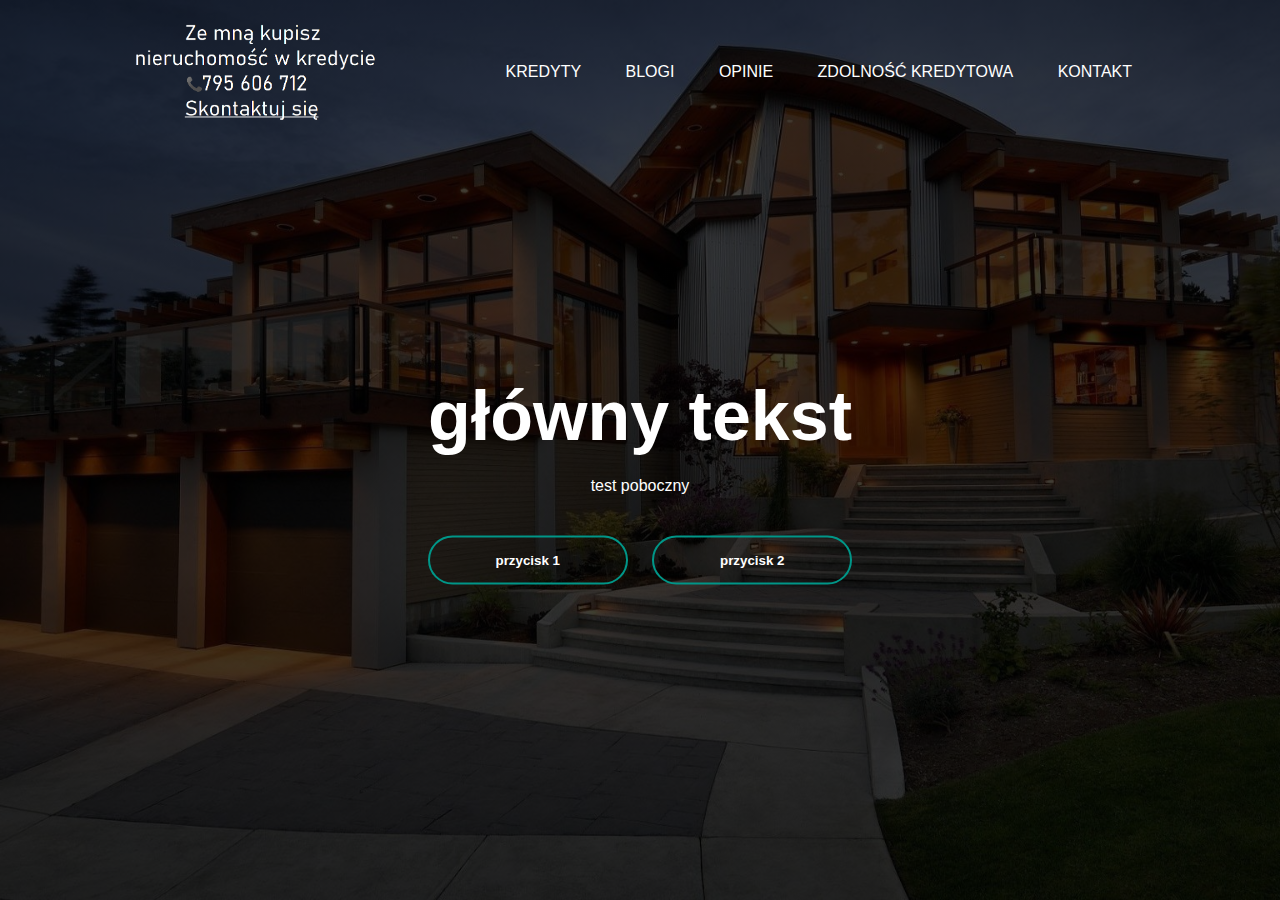
<file: index.html>
<html>
    <head>
        <meta charset="UTF-8">
        <meta name="viewport" content="width=devide-width, initial-scale=1.0">
        <title>Strona internetowa - Kredyty </title>
        <link rel="stylesheet" href="style.css">
    </head>
<body>
    <div class="banner">
    <div class ="navbar">
        <a href="file:///C:/Users/user/Desktop/html/Kontakt.html">                                                          
        <img src="Bez%20nazwy5.png" class="logo">
                                    </a>                                
        <ul>
            
            <li><a href="file:///C:/Users/user/Desktop/html/Kredyty.html">Kredyty</a></li>
            <li><a href="file:///C:/Users/user/Desktop/html/blogi.html">Blogi</a></li>
            <li><a href="file:///C:/Users/user/Desktop/html/opinie.html">Opinie</a></li>
            <li><a href="file:///C:/Users/user/Desktop/html/zdolnosckredytowa.html">zdolność kredytowa</a></li>
            <li><a href="file:///C:/Users/user/Desktop/html/Kontakt.html">kontakt</a></li>
        </ul>
    </div>
        
        <div class="content">
            <h1>główny tekst</h1>
            <p>test poboczny</p>
            <div>
                <button type="button"><span></span>przycisk 1</button>
                <button type="button"><span></span>przycisk 2</button>
            </div>
        </div>
    
    </div>
    
    

</body>
</html>
</file>
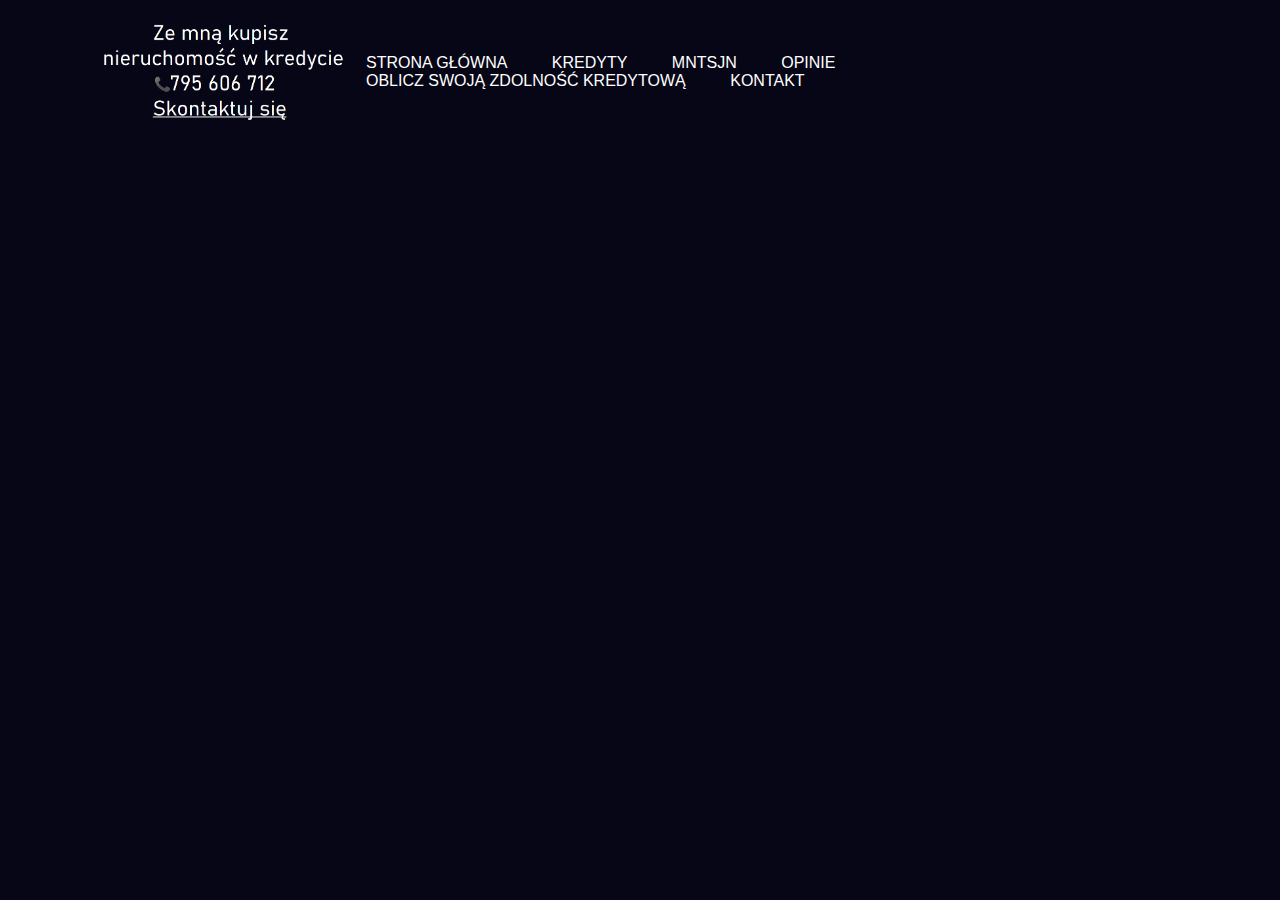
<file: budowa domu.html>
<html>
    <head>
        <meta charset="UTF-8">
        <meta name="viewport" content="width=devide-width, initial-scale=1.0">
        <title>Strona internetowa - Budowa domu </title>
        <link rel="stylesheet" href="stylebudowa%20domu.css">
    </head> 
    <body>
           <div class="banner">
            <div class="navbar">
                <a href="file:///C:/Users/user/Desktop/strona%20int/Kontakt.html">
         <img src="Bez%20nazwy5.png" class="logo">
                    </a>
                
                
                
         
         <ul>
            <li><a href="file:///C:/Users/user/Desktop/strona%20int/index.html#">Strona Główna</a></li>
            <li><a href="file:///C:/Users/user/Desktop/strona%20int/Kredyty.html">Kredyty</a></li>
            <li><a href="#">mntsjn</a></li>
            <li><a href="file:///C:/Users/user/Desktop/strona%20int/opinie.html">Opinie</a></li>
            <li><a href="file:///C:/Users/user/Desktop/strona%20int/zdolnosckredytowa.html">oblicz swoją zdolność kredytową</a></li>
            <li><a href="file:///C:/Users/user/Desktop/strona%20int/Kontakt.html">kontakt</a></li>
        </ul>
         
         </div>
            </div>
    
    
    
    
    </body>  
</html>
</file>
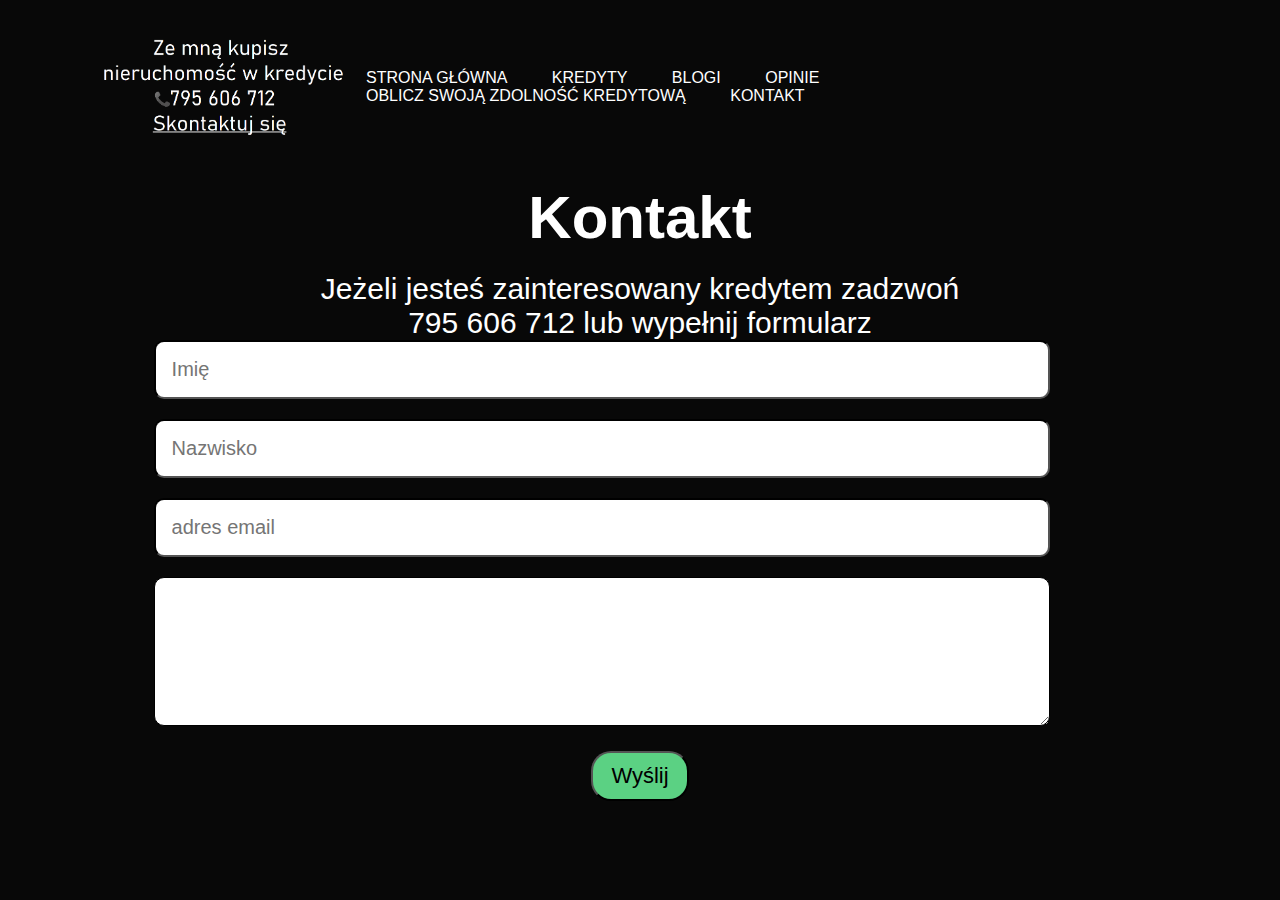
<file: Kontakt.html>
<html>
    <head>
        <meta charset="UTF-8">
        <meta name="viewport" content="width=devide-width, initial-scale=1.0">
        <title>Strona internetowa - Kontakt </title>
        <link rel="stylesheet" href="stylekontakt.css">
    </head>
    <body>
        <form action="https://formspree.io/f/xdoqkvwg" method="POST">
     <div class="banner">
            <div class="navbar">
                <a href="file:///C:/Users/user/Desktop/html/Kontakt.html">
         <img src="Bez%20nazwy5.png" class="logo">
         
         <ul>
            <li><a href="file:///C:/Users/user/Desktop/html/index.html#">Strona Główna</a></li>
            <li><a href="file:///C:/Users/user/Desktop/strona%20int/Kredyty.html">Kredyty</a></li>
            <li><a href="file:///C:/Users/user/Desktop/html/blogi.html">Blogi</a></li>
            <li><a href="file:///C:/Users/user/Desktop/strona%20int/opinie.html">Opinie</a></li>
            <li><a href="file:///C:/Users/user/Desktop/strona%20int/zdolnosckredytowa.html">oblicz swoją zdolność kredytową</a></li>
            <li><a href="file:///C:/Users/user/Desktop/strona%20int/Kontakt.html">kontakt</a></li>
        </ul>
         
         </div>
            </div>
            
            
    
            
   
            <h1>Kontakt</h1>
        
        <p>Jeżeli jesteś zainteresowany kredytem zadzwoń<br>795 606 712 lub wypełnij formularz</p>
            
        <input type="text" name="first" placeholder="Imię" autocomplete="off" required>
        <input type="text" name="last" placeholder="Nazwisko" autocomplete="off" required>
        <input type="email" name="email" placeholder="adres email" autocomplete="off" required>
        <textarea rows="5" cols="60" name="message" placeholder="Treść wiadomości" autocomplete="off" required>
        </textarea>
        <button type="submit">Wyślij</button>
        </form>
    </body>
</html>
</file>
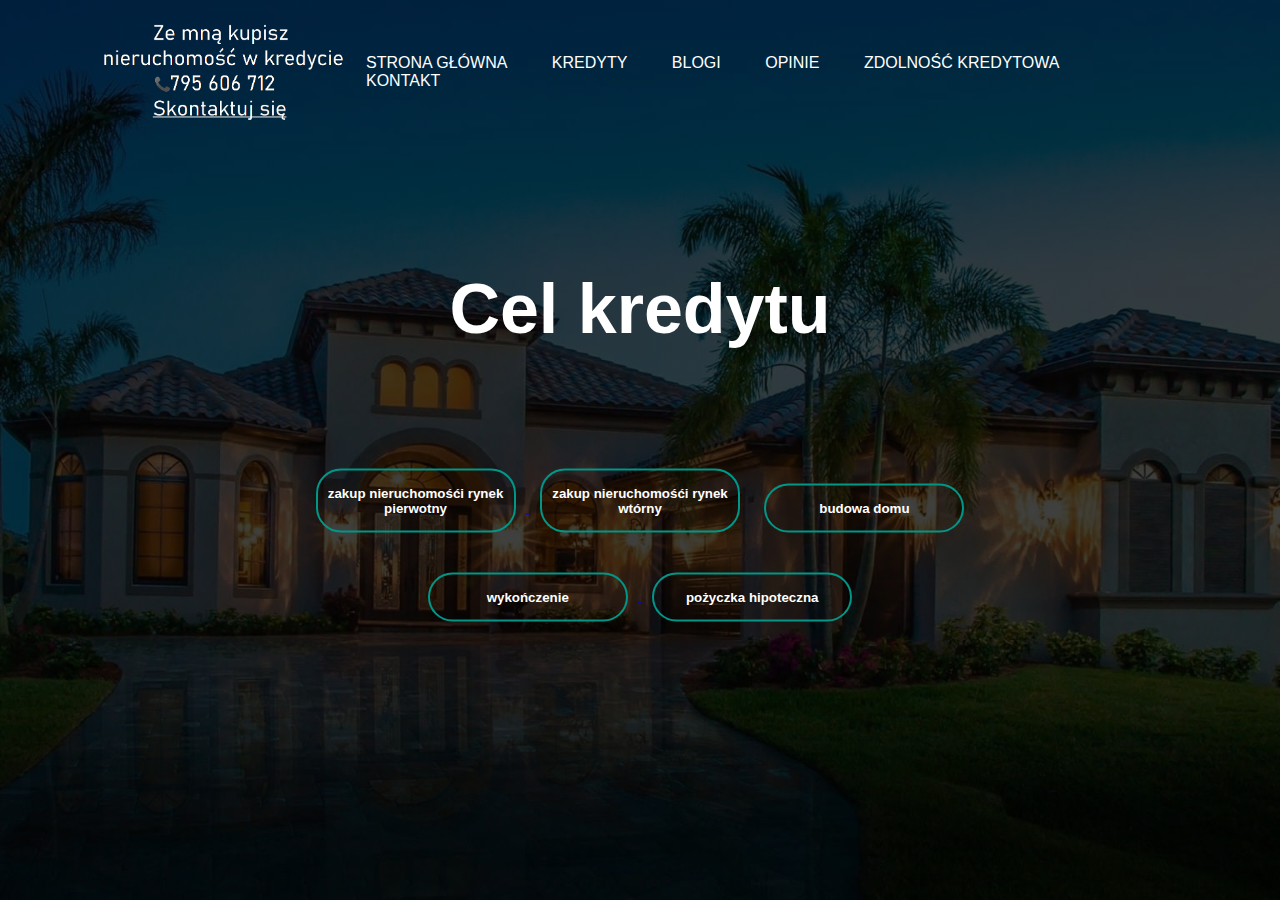
<file: Kredyty.html>
<html>
    <head>
        <meta charset="UTF-8">
        <meta name="viewport" content="width=devide-width, initial-scale=1.0">
        <title>Strona internetowa - Kredyty </title>
        <link rel="stylesheet" href="stylekredyty.css">
    </head>
<body>
    <div class="banner">
    <div class ="navbar">
        <a href="file:///C:/Users/user/Desktop/strona%20int/Kontakt.html">
        <img src="Bez%20nazwy5.png" class="logo">
        </a>
        <ul>
            <li><a href="file:///C:/Users/user/Desktop/html/index.html#">Strona Główna</a></li>
            <li><a href="file:///C:/Users/user/Desktop/html/Kredyty.html">Kredyty</a></li>
            <li><a href="file:///C:/Users/user/Desktop/html/blogi.html">Blogi</a></li>
            <li><a href="file:///C:/Users/user/Desktop/html/opinie.html">Opinie</a></li>
            <li><a href="file:///C:/Users/user/Desktop/html/zdolnosckredytowa.html">zdolność kredytowa</a></li>
            <li><a href="file:///C:/Users/user/Desktop/html/Kontakt.html">kontakt</a></li>
        </ul>
    </div>
        
        <div class="content">
            <h1>Cel kredytu<br> <br>  </h1>
            <p> </p>
            
            <div>
                <a href="file:///C:/Users/user/Desktop/html/zakup%20nieruchomo%C5%9Bci%20rynek%20pierwotny.html">
                <button type="button"><span></span>zakup nieruchomośći rynek pierwotny</button>
            
                <a href="file:///C:/Users/user/Desktop/html/zakup%20nieruchomo%C5%9Bci%20rynek%20wt%C3%B3rny.html">
                <button type="button"><span></span>zakup nieruchomośći rynek wtórny</button></a>
              
                <a href="file:///C:/Users/user/Desktop/html/budowa%20domu.html">
                <button type="button"><span></span>budowa domu</button></a>
                  
                <a href="file:///C:/Users/user/Desktop/html/wyko%C5%84czenie.html">
                <br><button type="button"><span></span>wykończenie</button>
                    
                <a href="file:///C:/Users/user/Desktop/html/po%C5%BCyczka%20hipoteczna.html">
                <button type="button"><span></span>pożyczka hipoteczna</button></a>
                  
                
            </div>
        </div>
    
    </div>
    
    

</body>
</html>
</file>
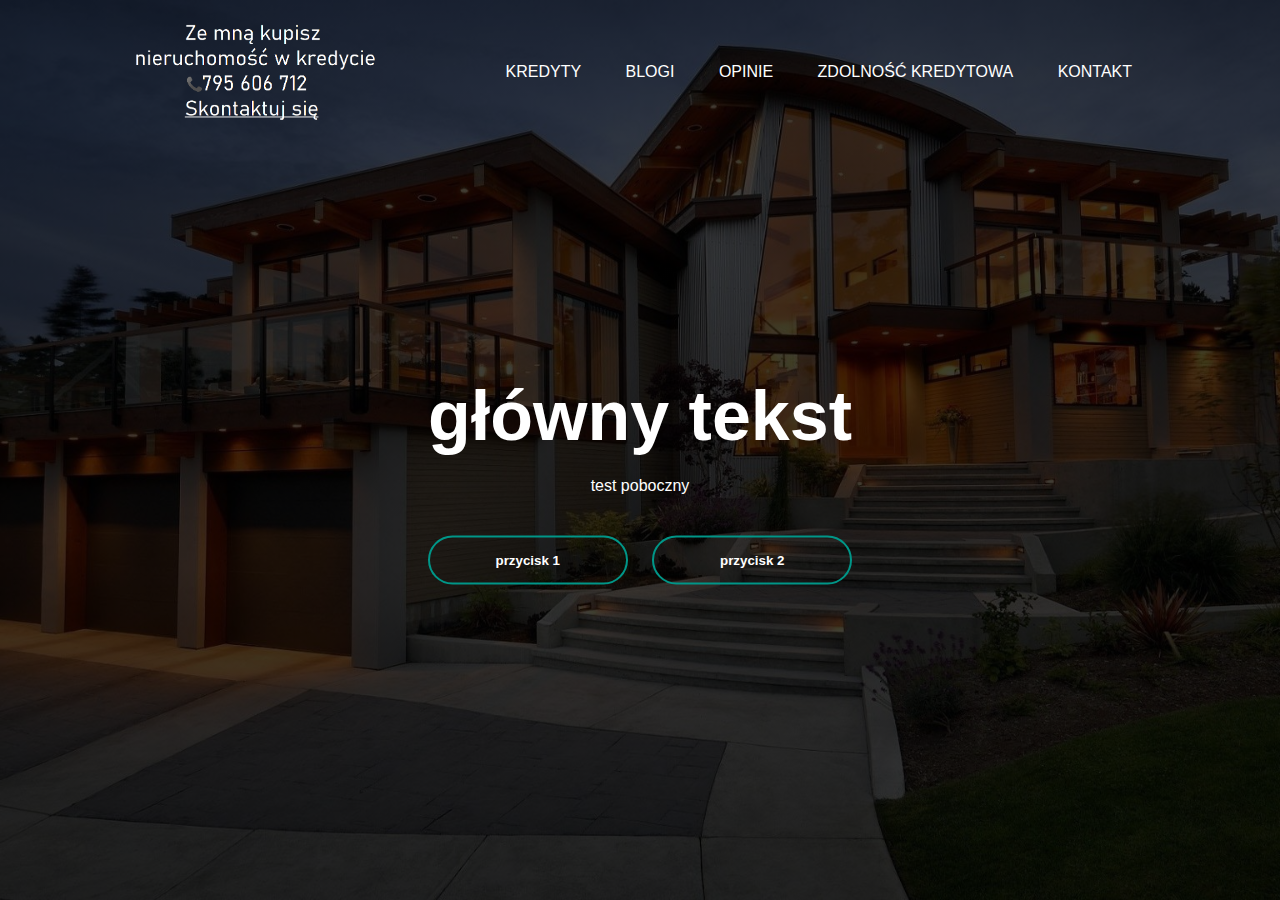
<file: main.html>
<html>
    <head>
        <meta charset="UTF-8">
        <meta name="viewport" content="width=devide-width, initial-scale=1.0">
        <title>Strona internetowa - Kredyty </title>
        <link rel="stylesheet" href="style.css">
    </head>
<body>
    <div class="banner">
    <div class ="navbar">
        <a href="file:///C:/Users/user/Desktop/html/Kontakt.html">                                                          
        <img src="Bez%20nazwy5.png" class="logo">
                                    </a>                                
        <ul>
            
            <li><a href="file:///C:/Users/user/Desktop/html/Kredyty.html">Kredyty</a></li>
            <li><a href="file:///C:/Users/user/Desktop/html/blogi.html">Blogi</a></li>
            <li><a href="file:///C:/Users/user/Desktop/html/opinie.html">Opinie</a></li>
            <li><a href="file:///C:/Users/user/Desktop/html/zdolnosckredytowa.html">zdolność kredytowa</a></li>
            <li><a href="file:///C:/Users/user/Desktop/html/Kontakt.html">kontakt</a></li>
        </ul>
    </div>
        
        <div class="content">
            <h1>główny tekst</h1>
            <p>test poboczny</p>
            <div>
                <button type="button"><span></span>przycisk 1</button>
                <button type="button"><span></span>przycisk 2</button>
            </div>
        </div>
    
    </div>
    
    

</body>
</html>
</file>
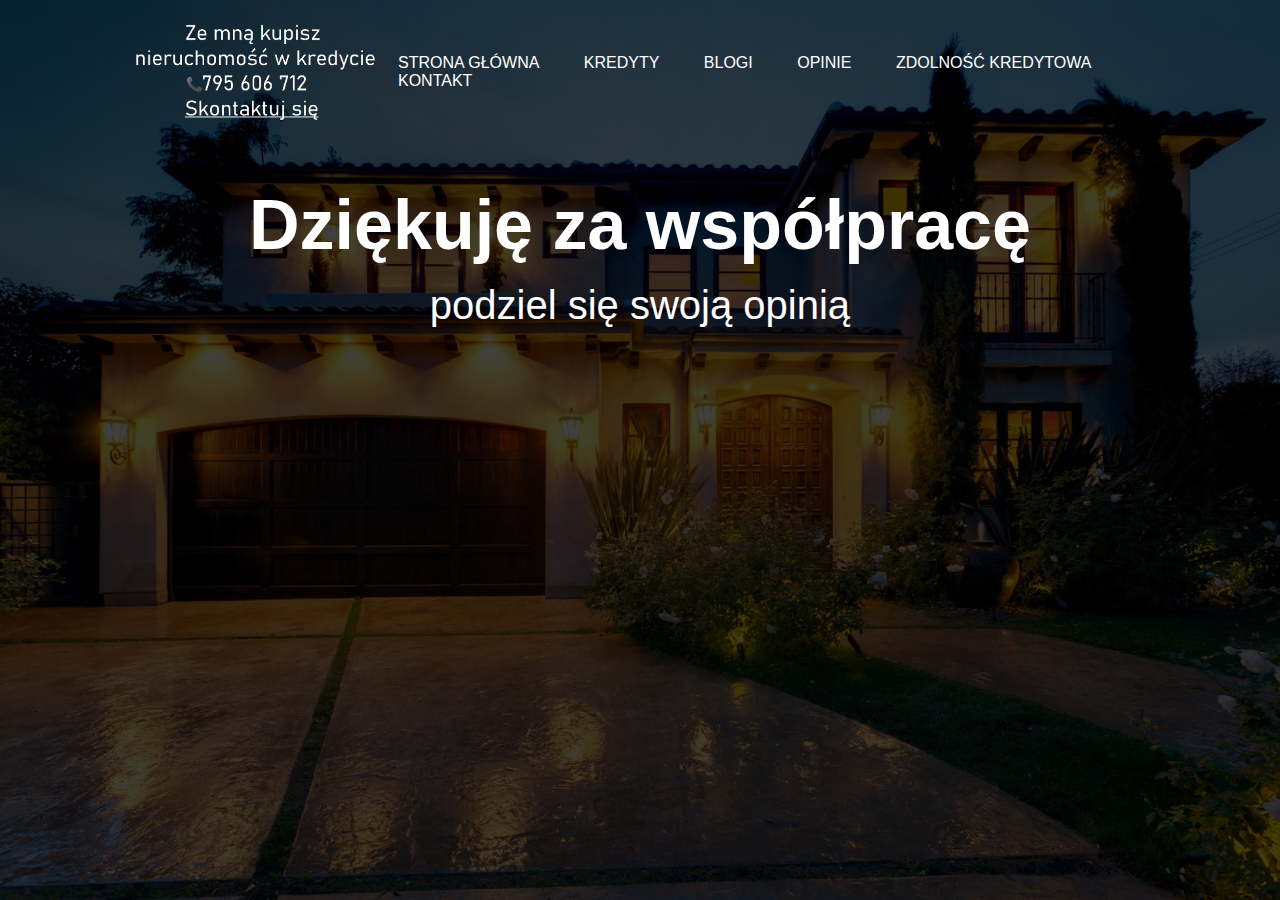
<file: opinie.html>
<html>
    <head>
        <meta charset="UTF-8">
        <meta name="viewport" content="width=devide-width, initial-scale=1.0">
        <title>Strona internetowa - Kredyty </title>
        <link rel="stylesheet" href="styleopinie.css">
    </head>
<body>
    <div class="banner">
    <div class ="navbar">
        <a href="file:///C:/Users/user/Desktop/html/Kontakt.html">                                                          
        <img src="Bez%20nazwy5.png" class="logo">
                                    </a>                                
        <ul>
            <li><a href="file:///C:/Users/user/Desktop/html/index.html#">Strona Główna</a></li>
            <li><a href="file:///C:/Users/user/Desktop/html/Kredyty.html">Kredyty</a></li>
            <li><a href="file:///C:/Users/user/Desktop/html/blogi.html">Blogi</a></li>
            <li><a href="file:///C:/Users/user/Desktop/html/opinie.html">Opinie</a></li>
            <li><a href="file:///C:/Users/user/Desktop/html/zdolnosckredytowa.html">zdolność kredytowa</a></li>
            <li><a href="file:///C:/Users/user/Desktop/html/Kontakt.html">kontakt</a></li>
        </ul>
    </div>
        
        <div class="content">
            <h1>Dziękuję za współpracę</h1>
            <p>podziel się swoją opinią</p>
        </div>
    
    </div>



</body>
</html>
</file>
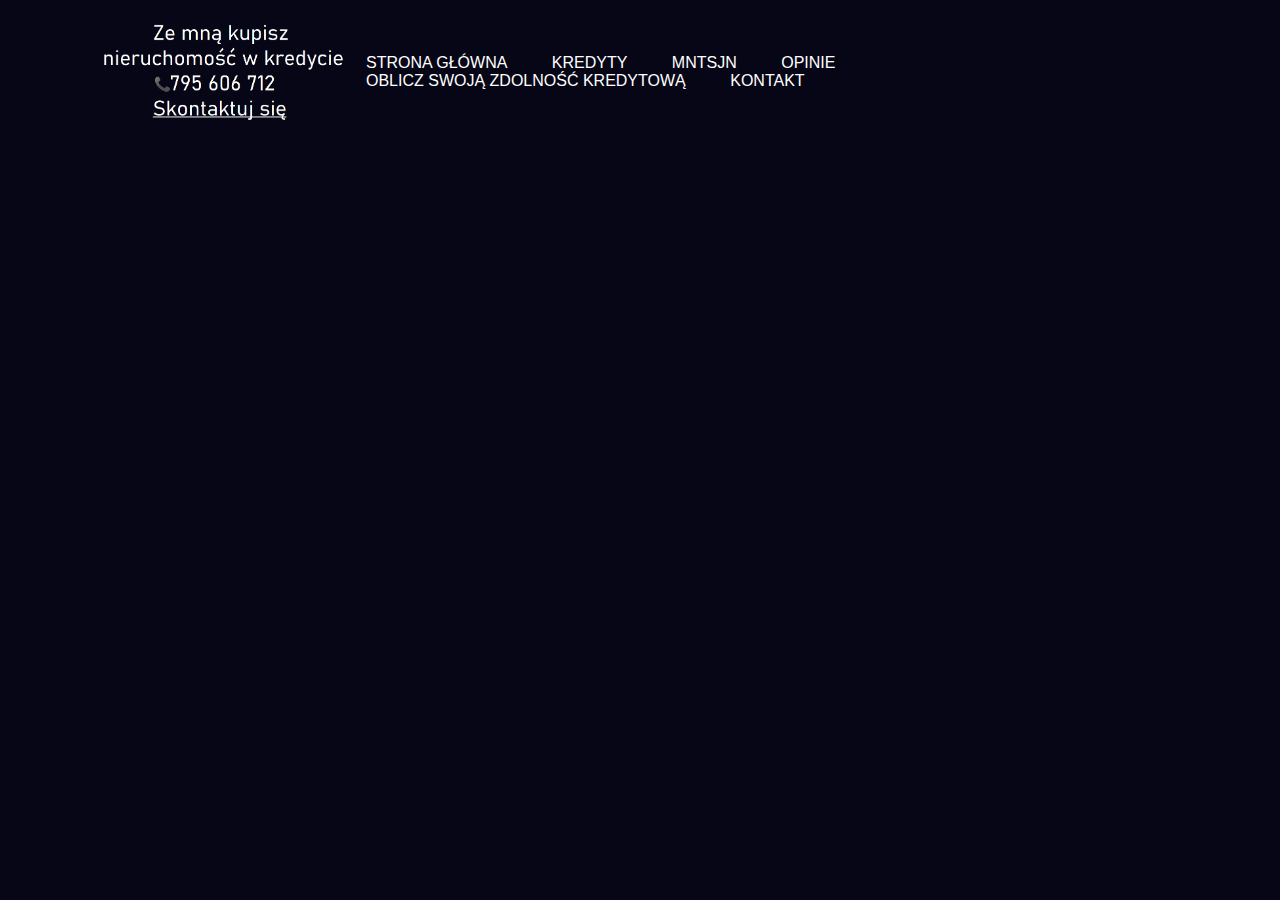
<file: pożyczka hipoteczna.html>
<html>
    <head>
        <meta charset="UTF-8">
        <meta name="viewport" content="width=devide-width, initial-scale=1.0">
        <title>Strona internetowa - Pożyczka hipoteczna </title>
        <link rel="stylesheet" href="stylepo%C5%BCyczka%20hipoteczna.css">
    </head> 
    <body>
           <div class="banner">
            <div class="navbar">
                <a href="file:///C:/Users/user/Desktop/strona%20int/Kontakt.html">
         <img src="Bez%20nazwy5.png" class="logo">
                    </a>
                
                
                
         
         <ul>
            <li><a href="file:///C:/Users/user/Desktop/strona%20int/index.html#">Strona Główna</a></li>
            <li><a href="file:///C:/Users/user/Desktop/strona%20int/Kredyty.html">Kredyty</a></li>
            <li><a href="#">mntsjn</a></li>
            <li><a href="file:///C:/Users/user/Desktop/strona%20int/opinie.html">Opinie</a></li>
            <li><a href="file:///C:/Users/user/Desktop/strona%20int/zdolnosckredytowa.html">oblicz swoją zdolność kredytową</a></li>
            <li><a href="file:///C:/Users/user/Desktop/strona%20int/Kontakt.html">kontakt</a></li>
        </ul>
         
         </div>
            </div>
    
    
    
    
    </body>  
</html>
</file>
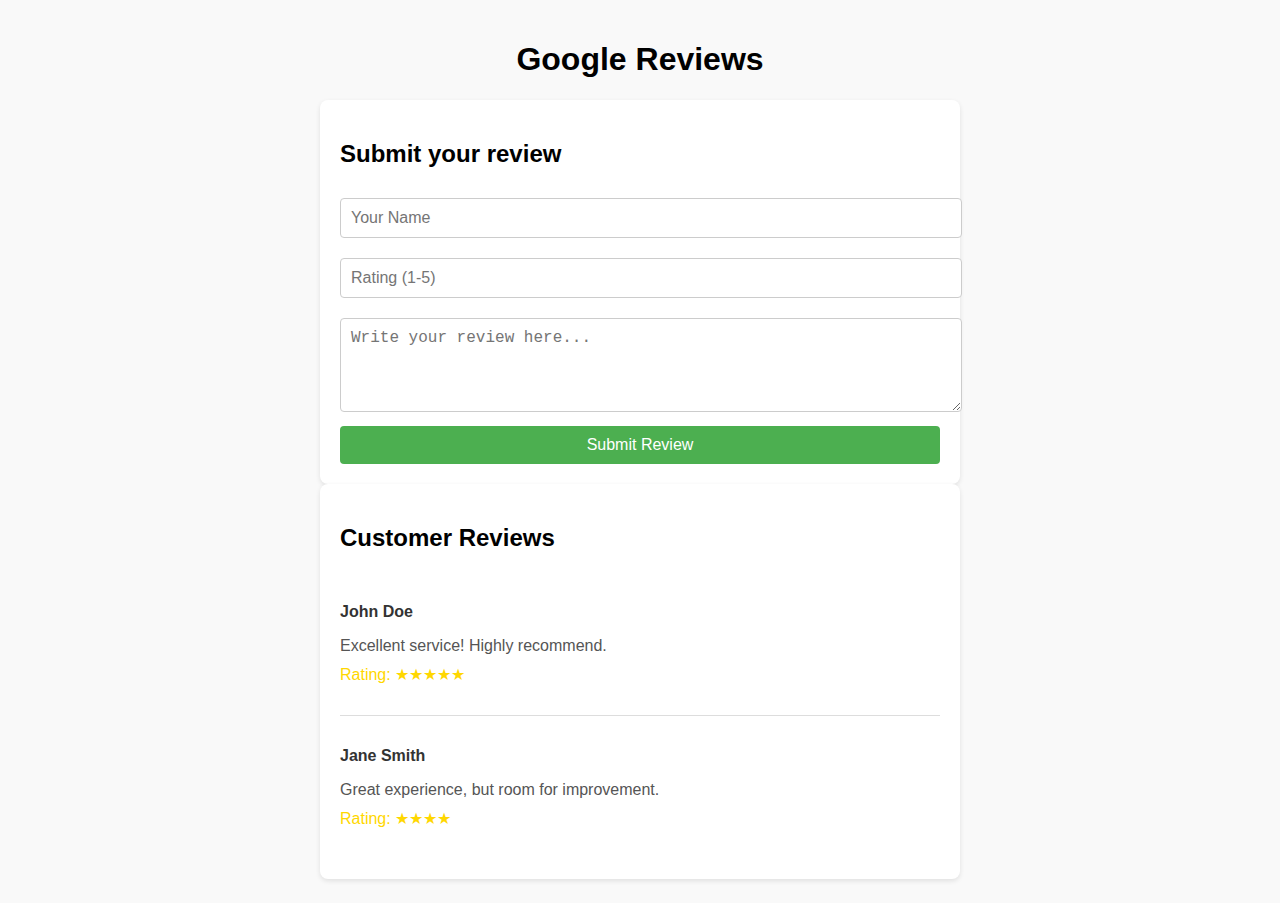
<file: test.html>
<!DOCTYPE html>
<html lang="en">
<head>
    <meta charset="UTF-8">
    <meta name="viewport" content="width=device-width, initial-scale=1.0">
    <title>Google Reviews</title>
    <style>
        body {
            font-family: Arial, sans-serif;
            margin: 0;
            padding: 20px;
            background-color: #f9f9f9;
        }

        h1 {
            text-align: center;
        }

        .review-form {
            margin-bottom: 30px;
            padding: 20px;
            background-color: white;
            border-radius: 8px;
            box-shadow: 0 2px 5px rgba(0, 0, 0, 0.1);
            max-width: 600px;
            margin: 0 auto;
        }

        input, textarea {
            width: 100%;
            padding: 10px;
            margin: 10px 0;
            border: 1px solid #ccc;
            border-radius: 4px;
            font-size: 16px;
        }

        button {
            padding: 10px;
            background-color: #4CAF50;
            color: white;
            border: none;
            cursor: pointer;
            border-radius: 4px;
            font-size: 16px;
            width: 100%;
        }

        button:hover {
            background-color: #45a049;
        }

        .reviews-list {
            max-width: 600px;
            margin: 0 auto;
            background-color: white;
            padding: 20px;
            border-radius: 8px;
            box-shadow: 0 2px 5px rgba(0, 0, 0, 0.1);
        }

        .review-item {
            border-bottom: 1px solid #ddd;
            padding: 15px 0;
        }

        .review-item:last-child {
            border-bottom: none;
        }

        .review-name {
            font-weight: bold;
            color: #333;
        }

        .review-text {
            margin: 10px 0;
            color: #555;
        }

        .review-rating {
            color: #FFD700;
            margin-top: 5px;
        }
    </style>
</head>
<body>

    <h1>Google Reviews</h1>

    <div class="review-form">
        <h2>Submit your review</h2>
        <input type="text" id="nameInput" placeholder="Your Name" required>
        <input type="number" id="ratingInput" min="1" max="5" placeholder="Rating (1-5)" required>
        <textarea id="reviewInput" rows="4" placeholder="Write your review here..." required></textarea>
        <button onclick="submitReview()">Submit Review</button>
    </div>

    <div class="reviews-list" id="reviewsList">
        <h2>Customer Reviews</h2>
        <!-- Reviews will be displayed here -->
    </div>

    <script>
        // Simulating a database of reviews using an array
        let reviews = [
            {
                name: 'John Doe',
                rating: 5,
                review: 'Excellent service! Highly recommend.'
            },
            {
                name: 'Jane Smith',
                rating: 4,
                review: 'Great experience, but room for improvement.'
            }
        ];

        // Load reviews when the page loads
        window.onload = function() {
            loadReviews();
        };

        // Function to submit a review
        function submitReview() {
            const name = document.getElementById('nameInput').value;
            const rating = document.getElementById('ratingInput').value;
            const review = document.getElementById('reviewInput').value;

            // Validate the inputs
            if (name === '' || rating === '' || review === '') {
                alert('Please fill in all fields.');
                return;
            }

            // Create a new review object
            const newReview = {
                name: name,
                rating: parseInt(rating),
                review: review
            };

            // Add the new review to the array
            reviews.push(newReview);

            // Clear the form inputs
            document.getElementById('nameInput').value = '';
            document.getElementById('ratingInput').value = '';
            document.getElementById('reviewInput').value = '';

            // Reload the reviews
            loadReviews();
        }

        // Function to display reviews on the page
        function loadReviews() {
            const reviewsList = document.getElementById('reviewsList');
            reviewsList.innerHTML = '<h2>Customer Reviews</h2>'; // Clear the list and set heading

            reviews.forEach(review => {
                const reviewItem = document.createElement('div');
                reviewItem.classList.add('review-item');

                const reviewName = document.createElement('p');
                reviewName.classList.add('review-name');
                reviewName.textContent = review.name;

                const reviewText = document.createElement('p');
                reviewText.classList.add('review-text');
                reviewText.textContent = review.review;

                const reviewRating = document.createElement('p');
                reviewRating.classList.add('review-rating');
                reviewRating.textContent = 'Rating: ' + '★'.repeat(review.rating);

                reviewItem.appendChild(reviewName);
                reviewItem.appendChild(reviewText);
                reviewItem.appendChild(reviewRating);

                reviewsList.appendChild(reviewItem);
            });
        }
    </script>

</body>
</html>
</file>
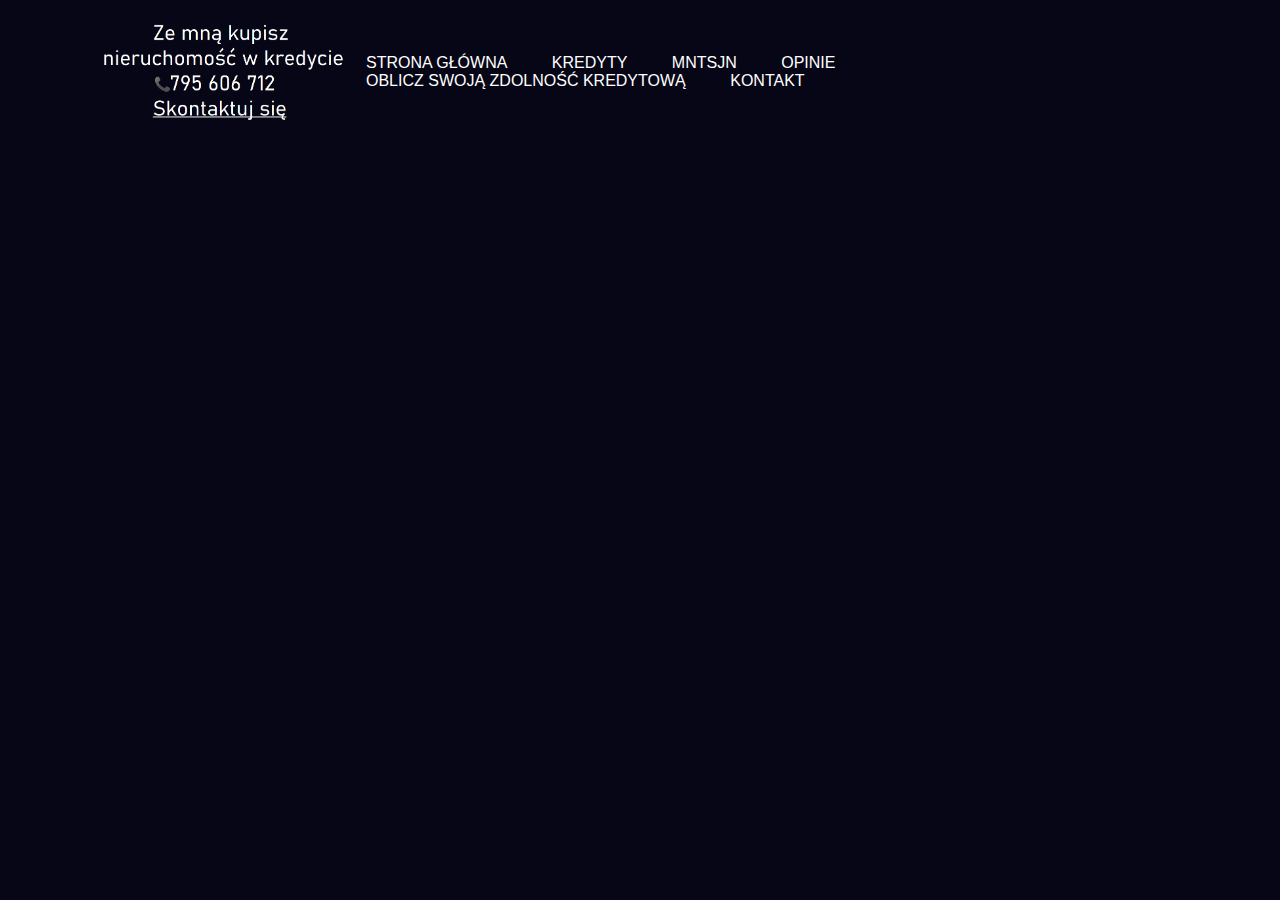
<file: wykończenie.html>
<html>
    <head>
        <meta charset="UTF-8">
        <meta name="viewport" content="width=devide-width, initial-scale=1.0">
        <title>Strona internetowa - Wykończenie </title>
        <link rel="stylesheet" href="stylewyko%C5%84czenie.css">
    </head> 
    <body>
           <div class="banner">
            <div class="navbar">
                <a href="file:///C:/Users/user/Desktop/strona%20int/Kontakt.html">
         <img src="Bez%20nazwy5.png" class="logo">
                    </a>
                
                
                
         
         <ul>
            <li><a href="file:///C:/Users/user/Desktop/strona%20int/index.html#">Strona Główna</a></li>
            <li><a href="file:///C:/Users/user/Desktop/strona%20int/Kredyty.html">Kredyty</a></li>
            <li><a href="#">mntsjn</a></li>
            <li><a href="file:///C:/Users/user/Desktop/strona%20int/opinie.html">Opinie</a></li>
            <li><a href="file:///C:/Users/user/Desktop/strona%20int/zdolnosckredytowa.html">oblicz swoją zdolność kredytową</a></li>
            <li><a href="file:///C:/Users/user/Desktop/strona%20int/Kontakt.html">kontakt</a></li>
        </ul>
         
         </div>
            </div>
    
    
    
    
    </body>  
</html>
</file>
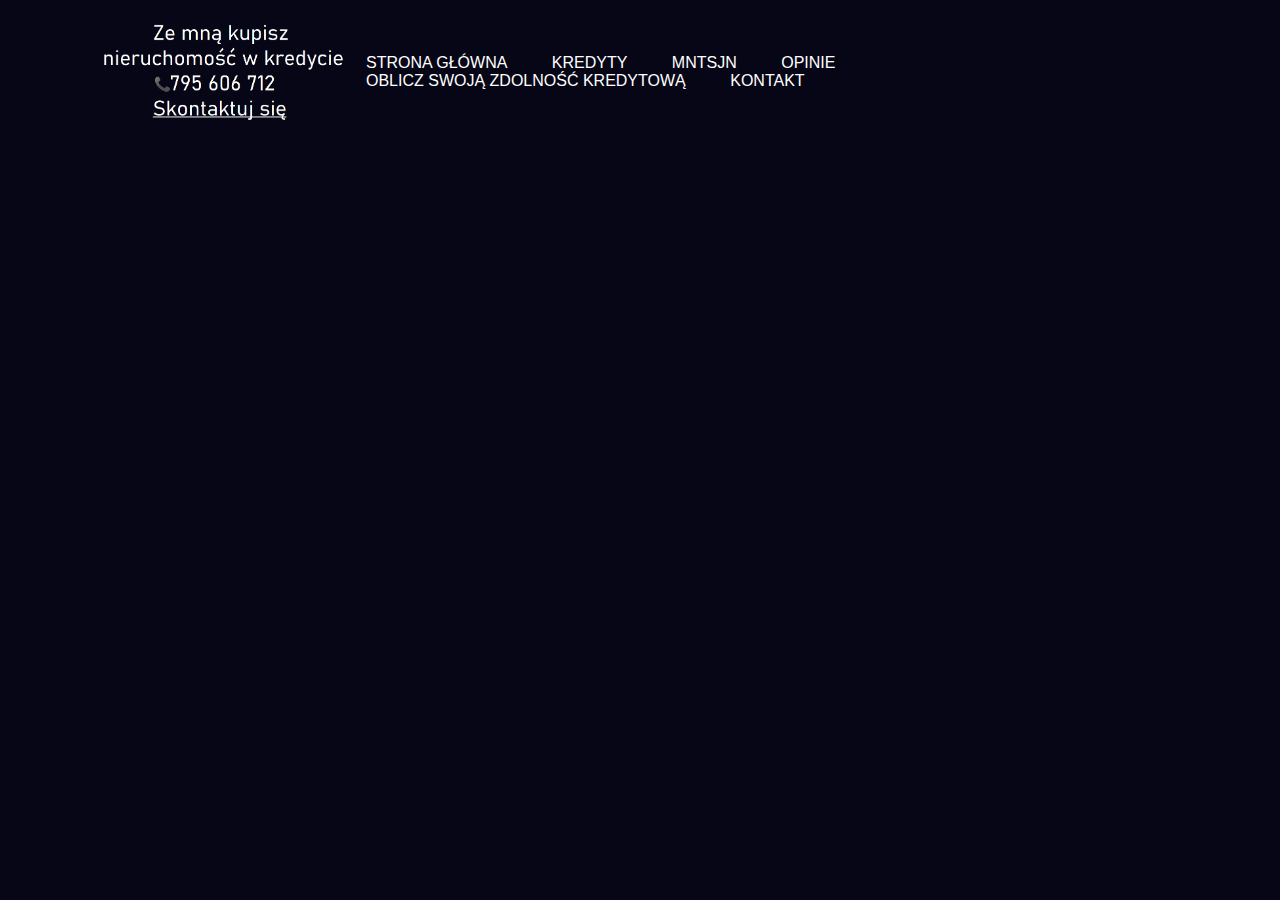
<file: zakup nieruchomości rynek pierwotny.html>
<html>
    <head>
        <meta charset="UTF-8">
        <meta name="viewport" content="width=devide-width, initial-scale=1.0">
        <title>Strona internetowa - Zakup nieruchomosci rynek pierwotny </title>
        <link rel="stylesheet" href="stylezakup%20nieruchomo%C5%9Bci%20rynek%20pierwotny.css">
    </head> 
    <body>
           <div class="banner">
            <div class="navbar">
                <a href="file:///C:/Users/user/Desktop/strona%20int/Kontakt.html">
         <img src="Bez%20nazwy5.png" class="logo">
                    </a>
                
                
                
         
         <ul>
            <li><a href="file:///C:/Users/user/Desktop/strona%20int/index.html#">Strona Główna</a></li>
            <li><a href="file:///C:/Users/user/Desktop/strona%20int/Kredyty.html">Kredyty</a></li>
            <li><a href="#">mntsjn</a></li>
            <li><a href="file:///C:/Users/user/Desktop/strona%20int/opinie.html">Opinie</a></li>
            <li><a href="file:///C:/Users/user/Desktop/strona%20int/zdolnosckredytowa.html">oblicz swoją zdolność kredytową</a></li>
            <li><a href="file:///C:/Users/user/Desktop/strona%20int/Kontakt.html">kontakt</a></li>
        </ul>
         
         </div>
            </div>
    
    
    
    
    </body>  
</html>
</file>
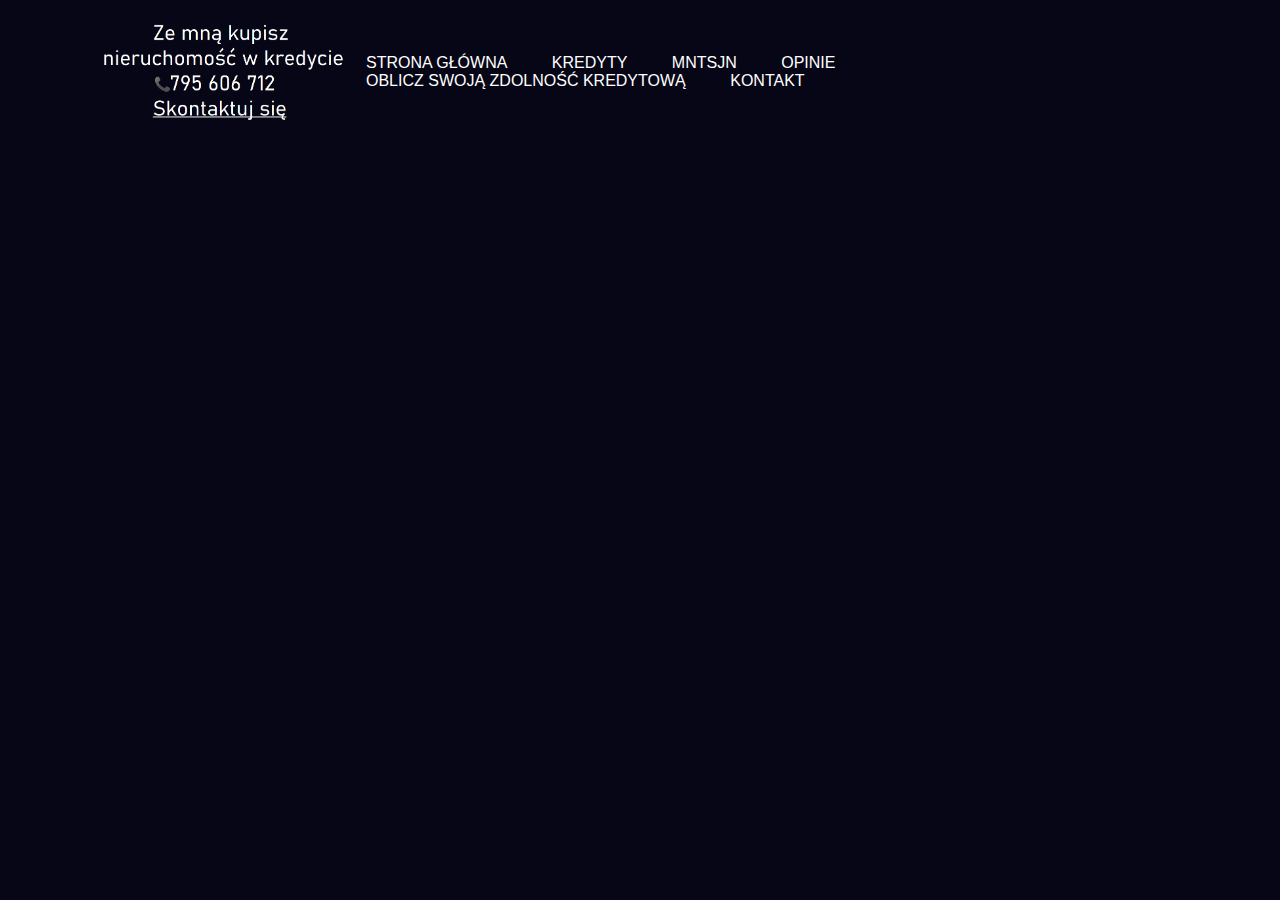
<file: zakup nieruchomości rynek wtórny.html>
<html>
    <head>
        <meta charset="UTF-8">
        <meta name="viewport" content="width=devide-width, initial-scale=1.0">
        <title>Strona internetowa - Zakup nieruchomości rynek wtórny </title>
        <link rel="stylesheet" href="stylezakup%20nieruchomo%C5%9Bci%20rynek%20wt%C3%B3rny.css">
    </head> 
    <body>
           <div class="banner">
            <div class="navbar">
                <a href="file:///C:/Users/user/Desktop/strona%20int/Kontakt.html">
         <img src="Bez%20nazwy5.png" class="logo">
                    </a>
                
                
                
         
         <ul>
            <li><a href="file:///C:/Users/user/Desktop/strona%20int/index.html#">Strona Główna</a></li>
            <li><a href="file:///C:/Users/user/Desktop/strona%20int/Kredyty.html">Kredyty</a></li>
            <li><a href="#">mntsjn</a></li>
            <li><a href="file:///C:/Users/user/Desktop/strona%20int/opinie.html">Opinie</a></li>
            <li><a href="file:///C:/Users/user/Desktop/strona%20int/zdolnosckredytowa.html">oblicz swoją zdolność kredytową</a></li>
            <li><a href="file:///C:/Users/user/Desktop/strona%20int/Kontakt.html">kontakt</a></li>
        </ul>
         
         </div>
            </div>
    
    
    
    
    </body>  
</html>
</file>
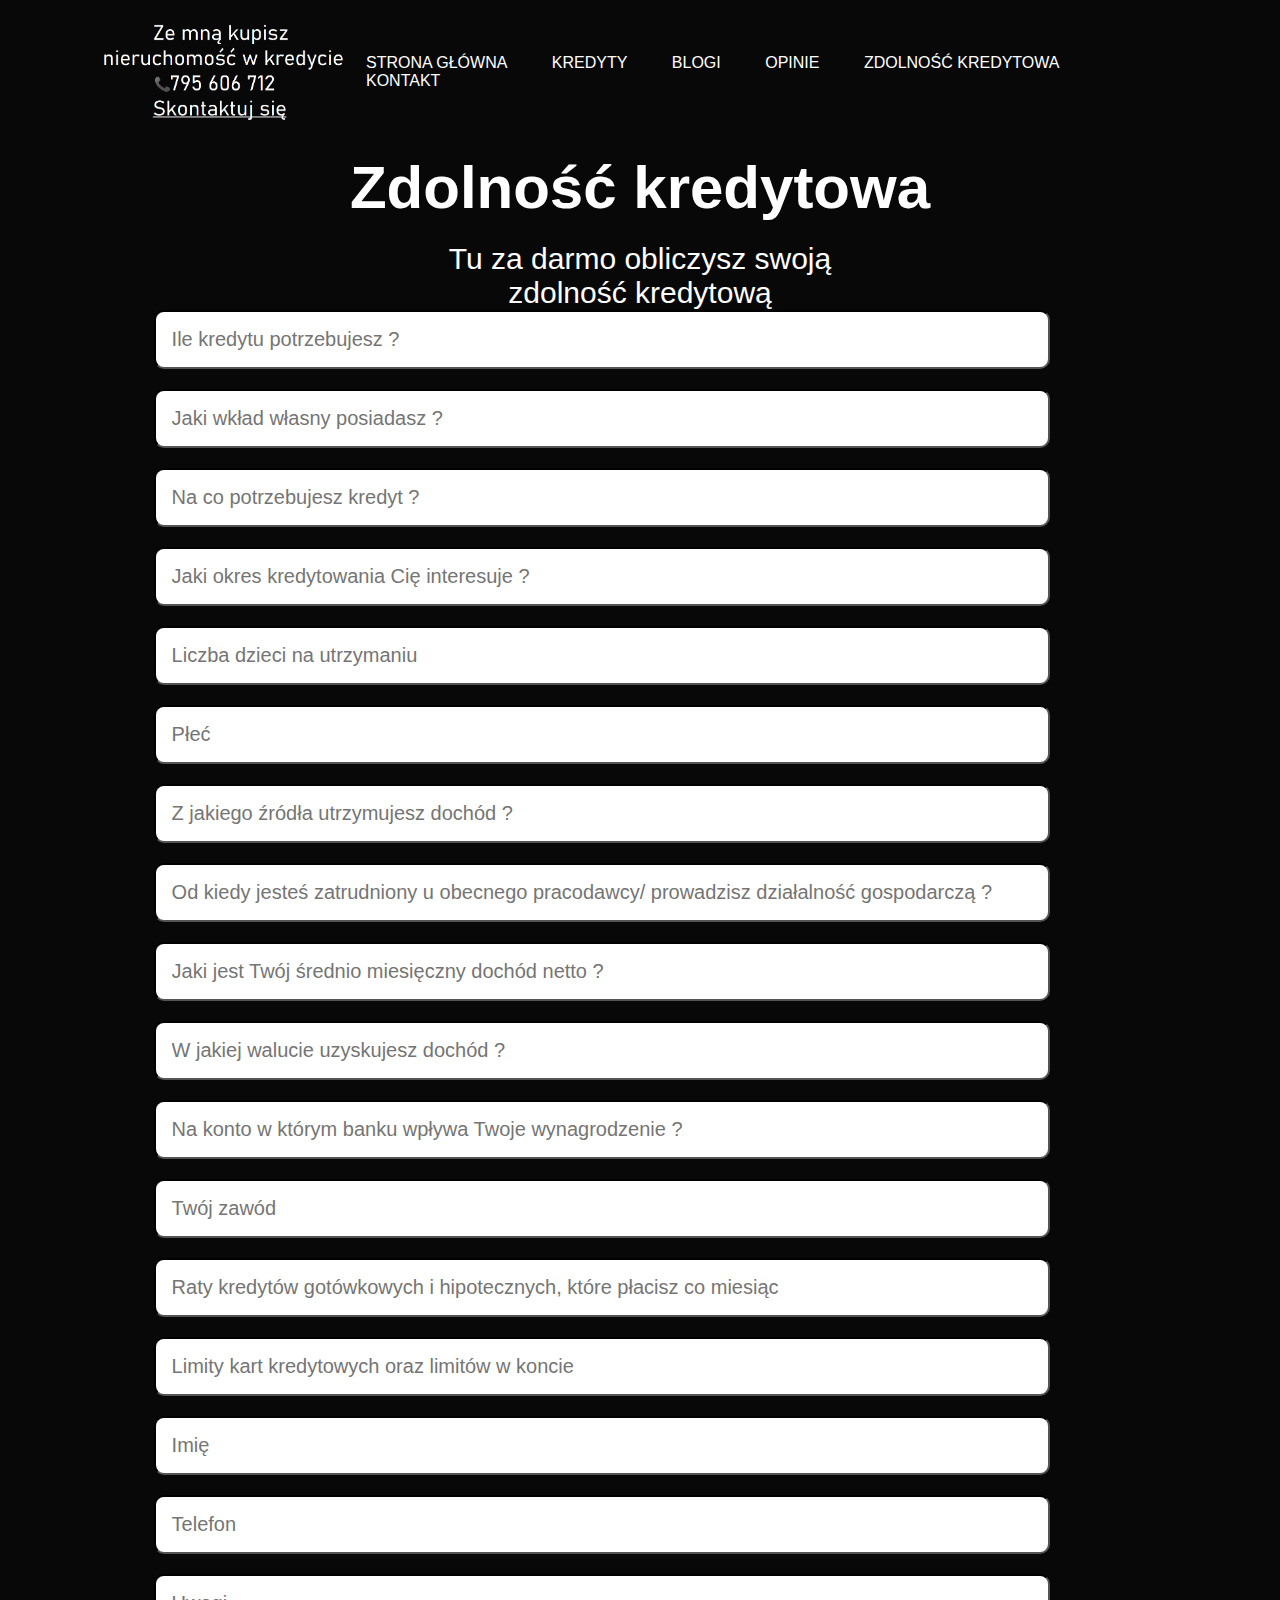
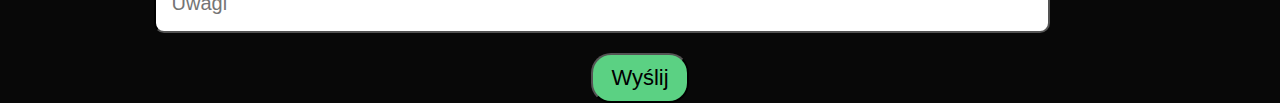
<file: zdolnosckredytowa.html>
<html>
    <head>
        <meta charset="UTF-8">
        <meta name="viewport" content="width=devide-width, initial-scale=1.0">
        <title>Strona internetowa - zdolnosc kredytowa </title>
        <link rel="stylesheet" href="stylezdolnosckredytowa.css">
    </head>
    <body>
           <div class="banner">
            <div class="navbar">
                <a href="file:///C:/Users/user/Desktop/html/Kontakt.html">
         <img src="Bez%20nazwy5.png" class="logo">
                    </a>
                
                
                
         
         <ul>
            <li><a href="file:///C:/Users/user/Desktop/html/index.html#">Strona Główna</a></li>
            <li><a href="file:///C:/Users/user/Desktop/html/Kredyty.html">Kredyty</a></li>
            <li><a href="file:///C:/Users/user/Desktop/html/Blogi.html">Blogi</a></li>
            <li><a href="file:///C:/Users/user/Desktop/html/opinie.html">Opinie</a></li>
            <li><a href="file:///C:/Users/user/Desktop/html/zdolnosckredytowa.html">zdolność kredytowa</a></li>
            <li><a href="file:///C:/Users/user/Desktop/html/Kontakt.html">kontakt</a></li>
        </ul>
         
         </div>
            </div>
        
        
        
    <h1>Zdolność kredytowa</h1>
    <p>Tu za darmo obliczysz swoją<br>zdolność kredytową</p>
    
    <form action="https://formspree.io/f/mnqenkne" method="POST">
    
        <input type="text" name="Ile kredytu potrzebujesz ?" placeholder="Ile kredytu potrzebujesz ?" autocomplete="off" required>
        <input type="text" name="Jaki wkład własny posiadasz ?" placeholder="Jaki wkład własny posiadasz ?" autocomplete="off" required>
        
        
       
        
        
        <input type="text" name="Na co potrzebujesz kredyt ?" placeholder="Na co potrzebujesz kredyt ?" autocomplete="off" required>
        <input type="text" name="Jaki okres kredytowania Cię interesuje ?" placeholder="Jaki okres kredytowania Cię interesuje ?" autocomplete="off" required>
        
        <input type="text" name="Liczba dzieci na utrzymaniu" placeholder="Liczba dzieci na utrzymaniu" autocomplete="off" required>
        
        <input type="text" name="Płeć" placeholder="Płeć" autocomplete="off" required>
        <input type="text" name="Z jakiego źródła utrzymujesz dochód ?" placeholder="Z jakiego źródła utrzymujesz dochód ?" autocomplete="off" required>
        <input type="text" name="Od kiedy jesteś zatrudniony u obecnego pracodawcy/ prowadzisz działalność gospodarczą ?" placeholder="Od kiedy jesteś zatrudniony u obecnego pracodawcy/ prowadzisz działalność gospodarczą ?" autocomplete="off" required>
        
        <input type="text" name="Jaki jest Twój średnio miesięczny dochód netto ?" placeholder="Jaki jest Twój średnio miesięczny dochód netto ?" autocomplete="off" required>
        <input type="text" name="W jakiej walucie uzyskujesz dochód ?" placeholder="W jakiej walucie uzyskujesz dochód ?" autocomplete="off" required>
        <input type="text" name="Na konto w którym banku wpływa Twoje wynagrodzenie ?" placeholder="Na konto w którym banku wpływa Twoje wynagrodzenie ?" autocomplete="off" required>
        <input type="text" name="Twój zawód" placeholder="Twój zawód" autocomplete="off" required>
        <input type="text" name="Raty kredytów gotówkowych i hipotecznych, które płacisz co miesiąc" placeholder="Raty kredytów gotówkowych i hipotecznych, które płacisz co miesiąc" autocomplete="off" required>
        <input type="text" name="Limity kart kredytowych oraz limitów w koncie" placeholder="Limity kart kredytowych oraz limitów w koncie" autocomplete="off" required>
        <input type="text" name="Imię" placeholder="Imię" autocomplete="off" required>
        <input type="text" name="Telefon" placeholder="Telefon" autocomplete="off" required>
        <input type="text" name="Uwagi" placeholder="Uwagi" autocomplete="off" required>

        <button type="submit">Wyślij</button>
    
    </form>
    
 
    
    
    
    
    </body>
</html>
</file>
<file: style.css>
*{
    margin: 0;
    padding: 0;
    font-family: sans-serif;
    
}
.banner{
    width: 100%;
    height: 100vh;
    background-image: linear-gradient(rgba(0,0,0,0.75),rgba(0,0,0,0.75)),url(cn0ds11lgea31.jpg);
    background-size: cover;
    background-position: center;
    
}
.navbar{
    width: 80%;
    margin: auto;
    padding: 20px 0;
    display: flex;
    align-items: center;
    justify-content: space-between;
}
.logo{
    width: 250px;
    cursor: pointer;
}
.navbar ul li{
    list-style: none;
    display: inline-block;
    margin: 0 20px;
    position: relative;
}

.navbar ul li a{
    text-decoration: none;
    color: #fff;
    text-transform: uppercase;
}
.navbar ul li::after{
    content: '';
    height: 3px;
    width: 0;
    background: #009688;
    position: absolute;
    left: 0;
    bottom: -10px;
    transition: 0.5s;
}
.navbar ul li:hover::after{
    width: 100%;
}
.content{
    width: 100%;
    position: absolute;
    top: 50%;
    transform: translateY(-50%);
    text-align: center;
    color: #fff;
}
.content h1{
    font-size: 70px;
    margin-top: 80px;
}
.content p{
    margin: 20px auto;
    font-weight: 100;
    line-height: 20px;
}
button{
    width: 200px;
    padding: 15px 0;
    text-align: center;
    margin: 20px 10px;
    border-radius: 25px;
    font-weight: bold;
    border: 2px solid #009688;
    background: transparent;
    color: #fff;
    cursor: pointer;
    position: relative;
    overflow: hidden;
}

span{
    background: #009688;
    height: 100%;
    width: 0;
    border-radius: 25px;
    position: absolute;
    left: 0;
    bottom: 0;
    z-index: -1;
    transition: 0.5s;
}
button:hover span{
    width: 100%;
}
button:hover{
    border: none;
}
</file>
<file: stylekontakt.css>
*{
    background-color: #080808
}
*{
    margin: 0;
    padding: 0;
    font-family: sans-serif;
}
.navbar{
    width: 85%;
    margin: auto;
    padding: 35px 0;
    display: flex;
    align-items: center;
    justify-content: space-between;
}
.logo{
    width: 250px;
    cursor: pointer;
}
h1{
    color: white;
    padding-top:10px;
    text-align: center;
    font-size: 60px;
    font-family: sans-serif
}
p{
    color: white;
    padding-top:20px;
    text-align: center;
    font-size: 30px;
    font-family: sans-serif
}

input{
    background-color: white;
    width: 70%;
    margin-left: 12%;
    font-size: 20px;
    padding: 16px 16px;
    border-radius: 10px;
    border-color: black;
    margin-bottom: 20px;
}

textarea{
    background-color: white;
    width: 70%;
    margin-left: 12%;
    font-size: 20px;
    padding: 16px 16px;
    border-radius: 10px;
    border-color: black;
    margin-bottom: 25px;
    font-family: sans-serif
}

input:focus-within{
    outline: none;
    border-color: #5bd183;
    border-width: 3px;
}

textarea:focus-within{
    outline: none;
    border-color: #5bd183;
    border-width: 3px;
}

button{
    background-color:#5bd183;
    border-radius: 20px;
    border-color: black;
    font-size: 22px;
    padding: 10px 18px;
    text-align: center;
    display: flex;
    margin: auto;
}
button:hover {
    opacity: 80%;
    cursor: pointer;
}
    

.navbar ul li{
    list-style: none;
    display: inline-block;
    margin: 0 20px;
    position: relative;
}

.navbar ul li a{
    text-decoration: none;
    color: #fff;
    text-transform: uppercase;
}

.navbar ul li::after{
    content: '';
    height: 3px;
    width: 0;
    background: #009688;
    position: absolute;
    left: 0;
    bottom: -10px;
    transition: 0.5s;
}

.navbar ul li:hover::after{
    width: 100%;
}
</file>
<file: stylekredyty.css>
*{
    margin: 0;
    padding: 0;
    font-family: sans-serif;
    
}
.banner{
    width: 100%;
    height: 100vh;
    background-image: linear-gradient(rgba(0,0,0,0.75),rgba(0,0,0,0.75)),url(big-mansion-with-palm-trees-5692l6vwcj1hmc5k.jpg);
    background-size: cover;
    background-position: center;
    
}


.navbar{
    width: 85%;
    margin: auto;
    padding: 20px 0;
    display: flex;
    align-items: center;
    justify-content: space-between;
}
.logo{
    width: 250px;
    cursor: pointer;
}
.navbar ul li{
    list-style: none;
    display: inline-block;
    margin: 0 20px;
    position: relative;
}

.navbar ul li a{
    text-decoration: none;
    color: #fff;
    text-transform: uppercase;
}
.navbar ul li::after{
    content: '';
    height: 3px;
    width: 0;
    background: #009688;
    position: absolute;
    left: 0;
    bottom: -10px;
    transition: 0.5s;
}
.navbar ul li:hover::after{
    width: 100%;
}
.content{
    width: 100%;
    position: absolute;
    top: 50%;
    transform: translateY(-50%);
    text-align: center;
    color: #fff;
}
.content h1{
    font-size: 70px;
    margin-top: 10px;
}
.content p{
    margin: 20px auto;
    font-weight: 100;
    line-height: 20px;
}
button{
    width: 200px;
    padding: 15px 0;
    text-align: center;
    margin: 20px 10px;
    border-radius: 25px;
    font-weight: bold;
    border: 2px solid #009688;
    background: transparent;
    color: #fff;
    cursor: pointer;
    position: relative;
    overflow: hidden;
}

span{
    background: #009688;
    height: 100%;
    width: 0;
    border-radius: 25px;
    position: absolute;
    left: 0;
    bottom: 0;
    z-index: -1;
    transition: 0.5s;
}
button:hover span{
    width: 100%;
}
button:hover{
    border: none;
}
</file>
<file: styleopinie.css>
*{
    margin: 0;
    padding: 0;
    font-family: sans-serif;
    
}
.banner{
    width: 100%;
    height: 100vh;
    background-image: linear-gradient(rgba(0,0,0,0.75),rgba(0,0,0,0.75)),url(12-122750_house-wallpaper-dream-house.jpg);
    background-size: cover;
    background-position: center;
    
}
.navbar{
    width: 80%;
    margin: auto;
    padding: 20px 0;
    display: flex;
    align-items: center;
    justify-content: space-between;
}
.logo{
    width: 250px;
    cursor: pointer;
}
.navbar ul li{
    list-style: none;
    display: inline-block;
    margin: 0 20px;
    position: relative;
}

.navbar ul li a{
    text-decoration: none;
    color: #fff;
    text-transform: uppercase;
}
.navbar ul li::after{
    content: '';
    height: 3px;
    width: 0;
    background: #009688;
    position: absolute;
    left: 0;
    bottom: -10px;
    transition: 0.5s;
}
.navbar ul li:hover::after{
    width: 100%;
}
.content{
    width: 100%;
    position: absolute;
    top: 25%;
    transform: translateY(-50%);
    text-align: center;
    color: #fff;
}
.content h1{
    font-size: 70px;
    margin-top: 80px;
}
.content p{
    margin: 20px auto;
    font-size: 40px;
    font-weight: 100;
    line-height: 40px;
}
button{
    width: 200px;
    padding: 15px 0;
    text-align: center;
    margin: 20px 10px;
    border-radius: 25px;
    font-weight: bold;
    border: 2px solid #009688;
    background: transparent;
    color: #fff;
    cursor: pointer;
    position: relative;
    overflow: hidden;
}

span{
    background: #009688;
    height: 100%;
    width: 0;
    border-radius: 25px;
    position: absolute;
    left: 0;
    bottom: 0;
    z-index: -1;
    transition: 0.5s;
}
button:hover span{
    width: 100%;
}
button:hover{
    border: none;
}
body {
    font-family: Arial, sans-serif;
    margin: 0;
    padding: 0;
    display: flex;
    justify-content: space-between;
    height: 100vh;
    align-items: center;
}
.content1 {
    flex: 1;
    padding: 20px;
}
.opinion-box {
    width: 300px;
    background-color: #f0f0f0;
    padding: 20px;
    box-shadow: 2px 2px 10px rgba(0, 0, 0, 0.1);
}
textarea {
    width: 100%;
    height: 100px;
    padding: 10px;
    font-size: 16px;
}

button {
    margin-top: 10px;
    padding: 10px;
    width: 100%;
    font-size: 16px;
    background-color: #4CAF50;
    color: white;
    border: none;
    cursor: pointer;
}

button:hover {
    background-color: #45a049;
}
</file>
<file: stylezdolnosckredytowa.css>
*{
    background-color: #080808
}
*{
    margin: 0;
    padding: 0;
    font-family: sans-serif;
}


h1{
    color: white;
    padding-top:10px;
    text-align: center;
    font-size: 60px;
    font-family: sans-serif
}

p{
    color: white;
    padding-top:20px;
    text-align: center;
    font-size: 30px;
    font-family: sans-serif
}

input{
    background-color: white;
    width: 70%;
    margin-left: 12%;
    font-size: 20px;
    padding: 16px 16px;
    border-radius: 10px;
    border-color: black;
    margin-bottom: 20px;
}

textarea{
    background-color: white;
    width: 70%;
    margin-left: 12%;
    font-size: 20px;
    padding: 16px 16px;
    border-radius: 10px;
    border-color: black;
    margin-bottom: 25px;
    font-family: sans-serif
}


input:focus-within{
    outline: none;
    border-color: #5bd183;
    border-width: 3px;
}

textarea:focus-within{
    outline: none;
    border-color: #5bd183;
    border-width: 3px;
}

button{
    background-color:#5bd183;
    border-radius: 20px;
    border-color: black;
    font-size: 22px;
    padding: 10px 18px;
    text-align: center;
    display: flex;
    margin: auto;
}

button:hover {
    opacity: 80%;
    cursor: pointer;
}

.navbar{
    width: 85%;
    margin: auto;
    padding: 20px 0;
    display: flex;
    align-items: center;
    justify-content: space-between;
}

.logo{
    width: 250px;
    cursor: pointer;
}


.navbar ul li{
    list-style: none;
    display: inline-block;
    margin: 0 20px;
    position: relative;
}

.navbar ul li a{
    text-decoration: none;
    color: #fff;
    text-transform: uppercase;
}

.navbar ul li::after{
    content: '';
    height: 3px;
    width: 0;
    background: #009688;
    position: absolute;
    left: 0;
    bottom: -10px;
    transition: 0.5s;
}

.navbar ul li:hover::after{
    width: 100%;
}
</file>
